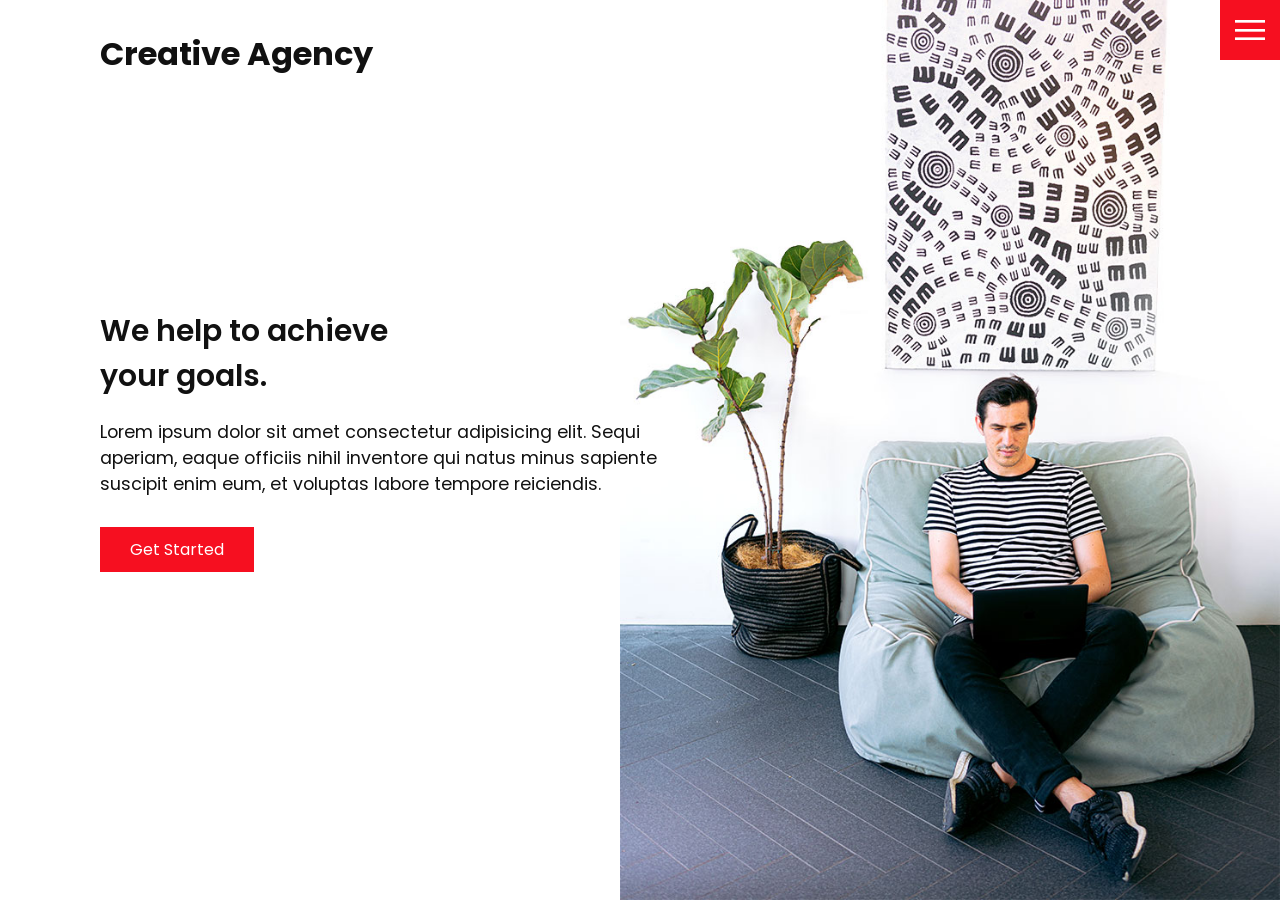
<file: creative-agency-website/index.html>
<!DOCTYPE html>
<html lang="en">
<head>
    <meta charset="UTF-8">
    <meta name="viewport" content="width=device-width, initial-scale=1.0">
    <link rel="stylesheet" href="css/style.css">
    <title>Creative Agency</title>
</head>
<body>
    <header>
        <div class="logo">Creative Agency</div>
        <div class="toggle"></div>
        <div class="navigation">
            <ul>
                <li><a href="index.html">Home</a></li>
                <li><a href="services.html">Services</a></li>
                <li><a href="work.html">Work</a></li>
                <li><a href="contact.html">Contact</a></li>
            </ul>
            <div class="social-bar">
                <ul>
                    <li>
                        <a href="https://facebook.com">
                            <img src="images/facebook.png" target="_blank" alt="">
                        </a>
                    </li>
                    <li>
                        <a href="https://x.com">
                            <img src="images/twitter.png" target="_blank" alt="">
                        </a>
                    </li>
                    <li>
                        <a href="https://instagram.com">
                            <img src="images/instagram.png" target="_blank" alt="">
                        </a>
                    </li>
                </ul>
                <a href="mailto:paicasenas@gmail.com" class="email-icon"><img src="images/email.png" alt=""></a>
            </div>
        </div>
    </header>

    <section class="home">
        <img src="images/home-img.jpg" alt="" class="home-img">
        <div class="home-content">
            <h1>We help to achieve <br> your goals.</h1>
            <p>Lorem ipsum dolor sit amet consectetur adipisicing elit. Sequi aperiam, eaque officiis nihil inventore qui natus minus sapiente suscipit enim eum, et voluptas labore tempore reiciendis.</p>
            <a href="contact.html" class="btn">Get Started</a>
        </div>
    </section>
    <script src="js/script.js"></script>
</body>
</html>
</file>
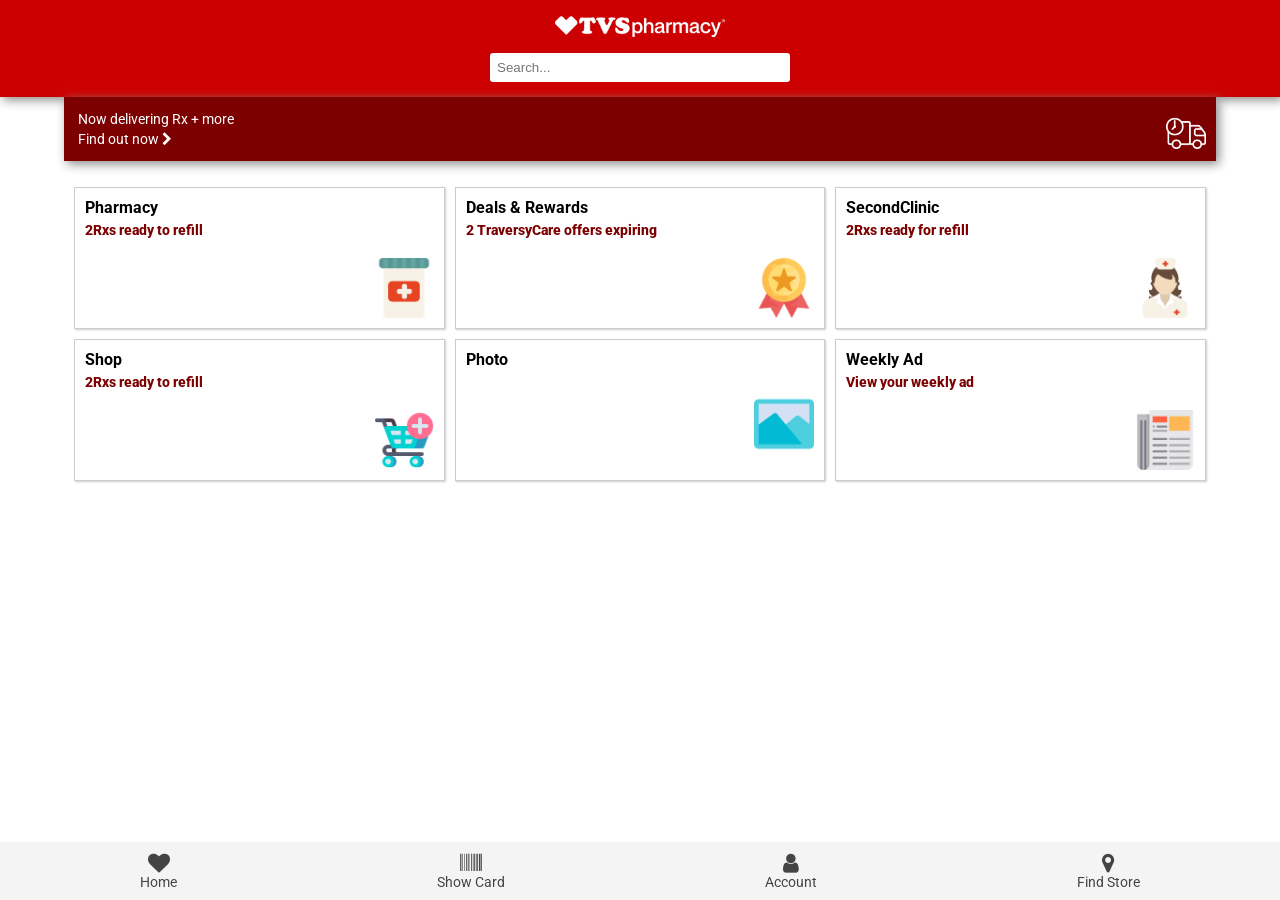
<file: html-css-mobile-ui-layout/index.html>
<!DOCTYPE html>
<html lang="en">
<head>
    <meta charset="UTF-8">
    <meta name="viewport" content="width=device-width, initial-scale=1.0">
    <link rel="preconnect" href="https://fonts.googleapis.com">
    <link rel="preconnect" href="https://fonts.gstatic.com" crossorigin>
    <link href="https://fonts.googleapis.com/css2?family=Roboto:wght@100;300;400;500;700;900&display=swap" rel="stylesheet">
    <link rel="stylesheet" href="https://cdnjs.cloudflare.com/ajax/libs/font-awesome/4.7.0/css/font-awesome.css" integrity="sha512-5A8nwdMOWrSz20fDsjczgUidUBR8liPYU+WymTZP1lmY9G6Oc7HlZv156XqnsgNUzTyMefFTcsFH/tnJE/+xBg==" crossorigin="anonymous" referrerpolicy="no-referrer" />
    <link rel="stylesheet" href="style.css">
    <title>TVS Pharmacy</title>
</head>
<body>
    <div id="splash">
        <img src="img/logo.png" alt="" class="logo">
    </div>

    <div class="content">
        <header class="app-header">
            <div class="container">
                <img src="img/logo.png" alt="" class="logo">
                <input type="text" class="search" placeholder="Search...">
            </div>
        </header>

        <div class="subheader">
            <div>
                <p>Now delivering Rx + more</p>
                <p>Find out now <i class="fa fa-chevron-right"></i></p>
            </div>
            <img src="img/delivery.png" alt="">
        </div>

        <div class="grid container">
            <div class="item">
                <h4>Pharmacy</h4>
                <p>2Rxs ready to refill</p>
                <img src="img/medicine.png" alt="">
            </div>
            <div class="item">
                <h4>Deals & Rewards</h4>
                <p>2 TraversyCare offers expiring</p>
                <img src="img/medal.png" alt="">
            </div>
            <div class="item">
                <h4>SecondClinic</h4>
                <p>2Rxs ready for refill</p>
                <img src="img/nurse.png" alt="">
            </div>
            <div class="item">
                <h4>Shop</h4>
                <p>2Rxs ready to refill</p>
                <img src="img/shop.png" alt="">
            </div>
            <div class="item">
                <h4>Photo</h4>
                <p></p>
                <img src="img/photo.png" alt="">
            </div>
            <div class="item">
                <h4>Weekly Ad</h4>
                <p>View your weekly ad</p>
                <img src="img/newspaper.png" alt="">
            </div>
        </div>
    </div>

    <footer class="app-footer">
        <ul>
            <li>
                <i class="fa fa-heart"></i>
                Home
            </li>
            <li>
                <i class="fa fa-barcode"></i>
                Show Card
            </li>
            <li>
                <i class="fa fa-user"></i>
                Account
            </li>
            <li>
                <i class="fa fa-map-marker"></i>
                Find Store
            </li>
        </ul>
    </footer>

    <script>
        setTimeout(() => {
            document.getElementById('splash').classList.add('fade');
        }, 1000);
    </script>
</body>
</html>
</file>
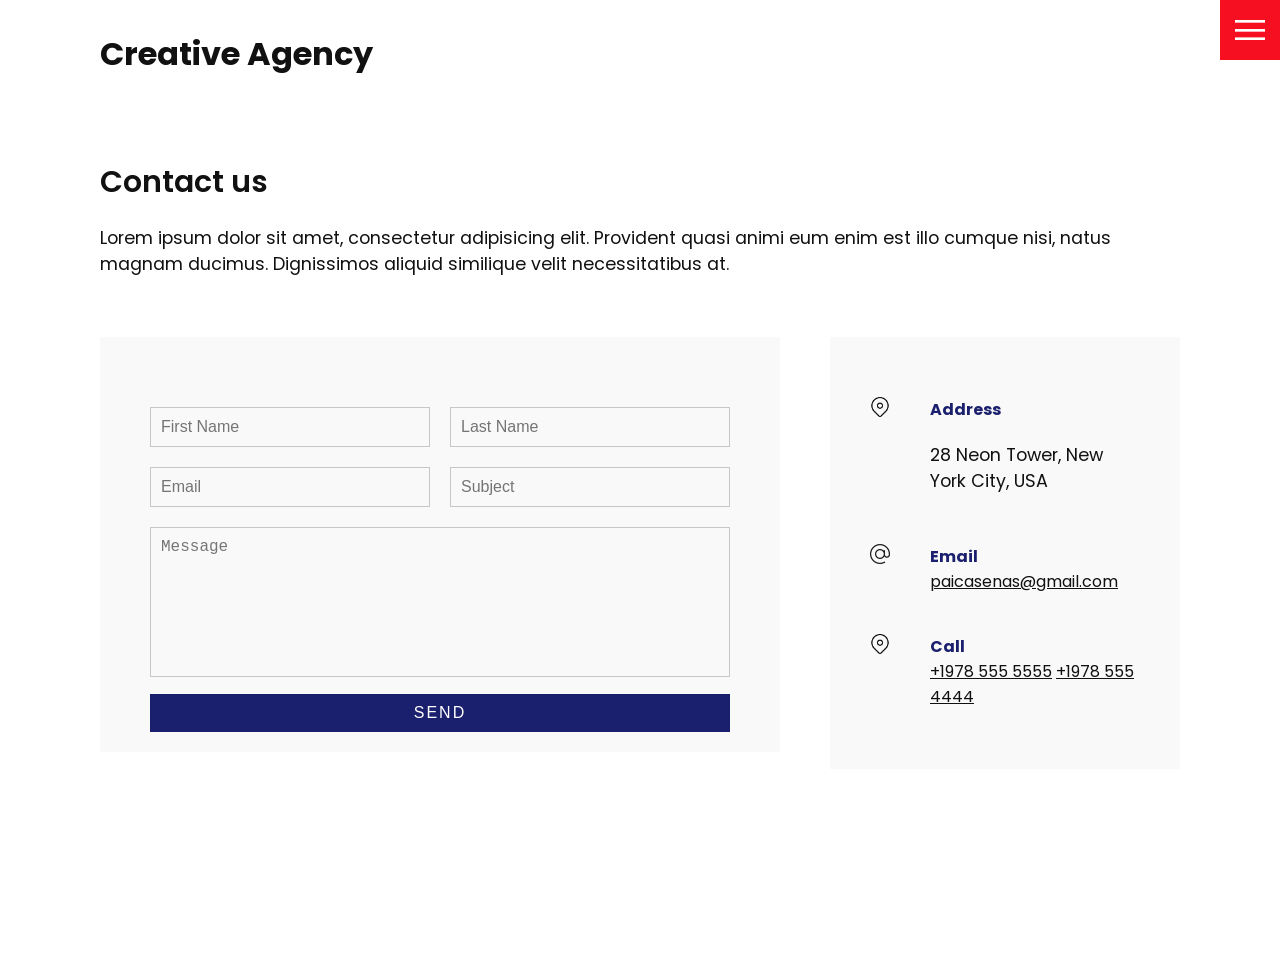
<file: creative-agency-website/contact.html>
<!DOCTYPE html>
<html lang="en">
<head>
    <meta charset="UTF-8">
    <meta name="viewport" content="width=device-width, initial-scale=1.0">
    <link rel="stylesheet" href="css/style.css">
    <title>Creative Agency</title>
</head>
<body>
    <header>
        <div class="logo">Creative Agency</div>
        <div class="toggle"></div>
        <div class="navigation">
            <ul>
                <li><a href="index.html">Home</a></li>
                <li><a href="services.html">Services</a></li>
                <li><a href="work.html">Work</a></li>
                <li><a href="contact.html">Contact</a></li>
            </ul>
            <div class="social-bar">
                <ul>
                    <li>
                        <a href="https://facebook.com">
                            <img src="images/facebook.png" target="_blank" alt="">
                        </a>
                    </li>
                    <li>
                        <a href="https://x.com">
                            <img src="images/twitter.png" target="_blank" alt="">
                        </a>
                    </li>
                    <li>
                        <a href="https://instagram.com">
                            <img src="images/instagram.png" target="_blank" alt="">
                        </a>
                    </li>
                </ul>
                <a href="mailto:paicasenas@gmail.com" class="email-icon"><img src="images/email.png" alt=""></a>
            </div>
        </div>
    </header>

    <section>
        <div class="title">
            <h1>Contact us</h1>
            
            <p>Lorem ipsum dolor sit amet, consectetur adipisicing elit. Provident quasi animi eum enim est illo cumque nisi, natus magnam ducimus. Dignissimos aliquid similique velit necessitatibus at.</p>
        </div>
        <div class="contact">
            <div class="contact-form">
                <form>
                    <div class="row">
                        <div class="input50">
                            <input type="text" placeholder="First Name">
                        </div>
                        <div class="input50">
                            <input type="text" placeholder="Last Name">
                        </div>
                    </div>
                    <div class="row">
                        <div class="input50">
                            <input type="text" placeholder="Email">
                        </div>
                        <div class="input50">
                            <input type="text" placeholder="Subject">
                        </div>
                    </div>
                    <div class="row">
                        <div class="input100">
                            <textarea placeholder="Message"></textarea>
                        </div>
                    </div>
                    <div class="row">
                        <div class="input100">
                            <input type="submit" value="Send">
                        </div>
                    </div>
                </form>
            </div>

            <div class="contact-info">
                <div class="info-box">
                    <img src="images/address.png" class="contact-icon" alt="">
                    <div class="details">
                        <h4>Address</h4>
                        <p>28 Neon Tower, New York City, USA</p>
                    </div>
                </div>
                <div class="info-box">
                    <img src="images/email.png" class="contact-icon" alt="">
                    <div class="details">
                        <h4>Email</h4>
                        <a href="mailto:paicasenas@gmail.com">paicasenas@gmail.com</a>
                    </div>
                </div>
                <div class="info-box">
                    <img src="images/address.png" class="contact-icon" alt="">
                    <div class="details">
                        <h4>Call</h4>
                        <a href="tel:+19785555555">+1978 555 5555</a>
                        <a href="tel:+19785554444">+1978 555 4444</a>
                    </div>
                </div>
            </div>
        </div>
    </section>
    <script src="js/script.js"></script>
</body>
</html>
</file>
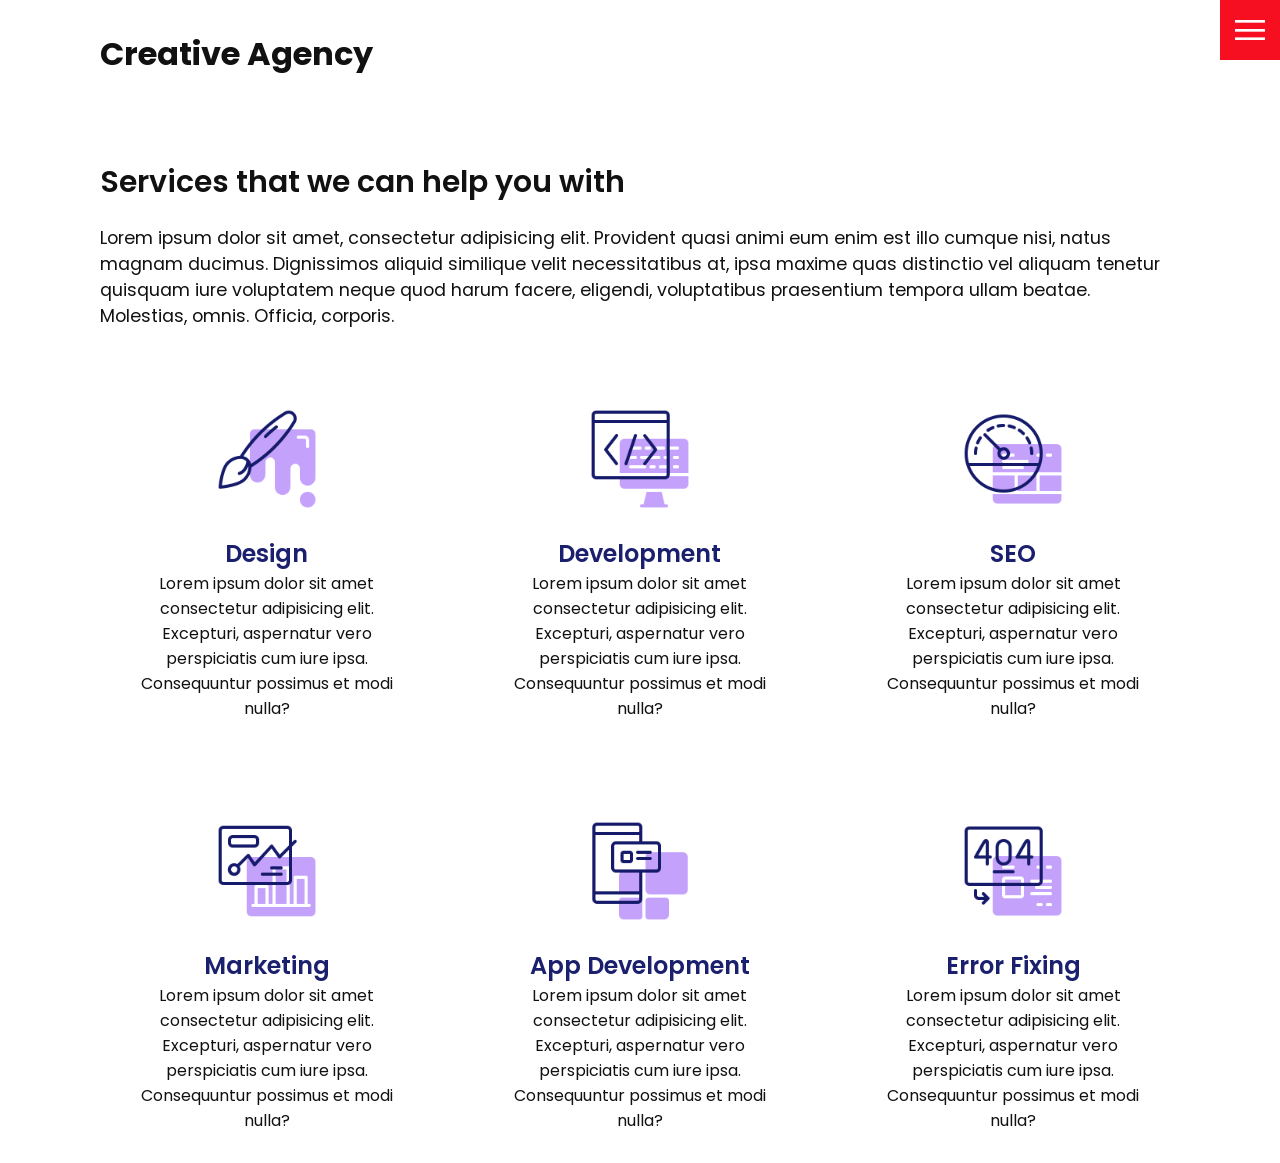
<file: creative-agency-website/services.html>
<!DOCTYPE html>
<html lang="en">
<head>
    <meta charset="UTF-8">
    <meta name="viewport" content="width=device-width, initial-scale=1.0">
    <link rel="stylesheet" href="css/style.css">
    <title>Creative Agency</title>
</head>
<body>
    <header>
        <div class="logo">Creative Agency</div>
        <div class="toggle"></div>
        <div class="navigation">
            <ul>
                <li><a href="index.html">Home</a></li>
                <li><a href="services.html">Services</a></li>
                <li><a href="work.html">Work</a></li>
                <li><a href="contact.html">Contact</a></li>
            </ul>
            <div class="social-bar">
                <ul>
                    <li>
                        <a href="https://facebook.com">
                            <img src="images/facebook.png" target="_blank" alt="">
                        </a>
                    </li>
                    <li>
                        <a href="https://x.com">
                            <img src="images/twitter.png" target="_blank" alt="">
                        </a>
                    </li>
                    <li>
                        <a href="https://instagram.com">
                            <img src="images/instagram.png" target="_blank" alt="">
                        </a>
                    </li>
                </ul>
                <a href="mailto:paicasenas@gmail.com" class="email-icon"><img src="images/email.png" alt=""></a>
            </div>
        </div>
    </header>

    <section>
        <div class="title">
            <h1>Services that we can help you with</h1>
            
            <p>Lorem ipsum dolor sit amet, consectetur adipisicing elit. Provident quasi animi eum enim est illo cumque nisi, natus magnam ducimus. Dignissimos aliquid similique velit necessitatibus at, ipsa maxime quas distinctio vel aliquam tenetur quisquam iure voluptatem neque quod harum facere, eligendi, voluptatibus praesentium tempora ullam beatae. Molestias, omnis. Officia, corporis.</p>
        </div>
        <div class="services">
            <div class="service">
                <div class="icon">
                    <img src="images/001.png" alt="">
                </div>
                <h2>Design</h2>
                Lorem ipsum dolor sit amet consectetur adipisicing elit. Excepturi, aspernatur vero perspiciatis cum iure ipsa. Consequuntur possimus et modi nulla?
            </div>
            <div class="service">
                <div class="icon">
                    <img src="images/002.png" alt="">
                </div>
                <h2>Development</h2>
                Lorem ipsum dolor sit amet consectetur adipisicing elit. Excepturi, aspernatur vero perspiciatis cum iure ipsa. Consequuntur possimus et modi nulla?
            </div>
            <div class="service">
                <div class="icon">
                    <img src="images/003.png" alt="">
                </div>
                <h2>SEO</h2>
                Lorem ipsum dolor sit amet consectetur adipisicing elit. Excepturi, aspernatur vero perspiciatis cum iure ipsa. Consequuntur possimus et modi nulla?
            </div>
            <div class="service">
                <div class="icon">
                    <img src="images/004.png" alt="">
                </div>
                <h2>Marketing</h2>
                Lorem ipsum dolor sit amet consectetur adipisicing elit. Excepturi, aspernatur vero perspiciatis cum iure ipsa. Consequuntur possimus et modi nulla?
            </div>
            <div class="service">
                <div class="icon">
                    <img src="images/005.png" alt="">
                </div>
                <h2>App Development</h2>
                Lorem ipsum dolor sit amet consectetur adipisicing elit. Excepturi, aspernatur vero perspiciatis cum iure ipsa. Consequuntur possimus et modi nulla?
            </div>
            <div class="service">
                <div class="icon">
                    <img src="images/006.png" alt="">
                </div>
                <h2>Error Fixing</h2>
                Lorem ipsum dolor sit amet consectetur adipisicing elit. Excepturi, aspernatur vero perspiciatis cum iure ipsa. Consequuntur possimus et modi nulla?
            </div>
        </div>
    </section>
    <script src="js/script.js"></script>
</body>
</html>
</file>
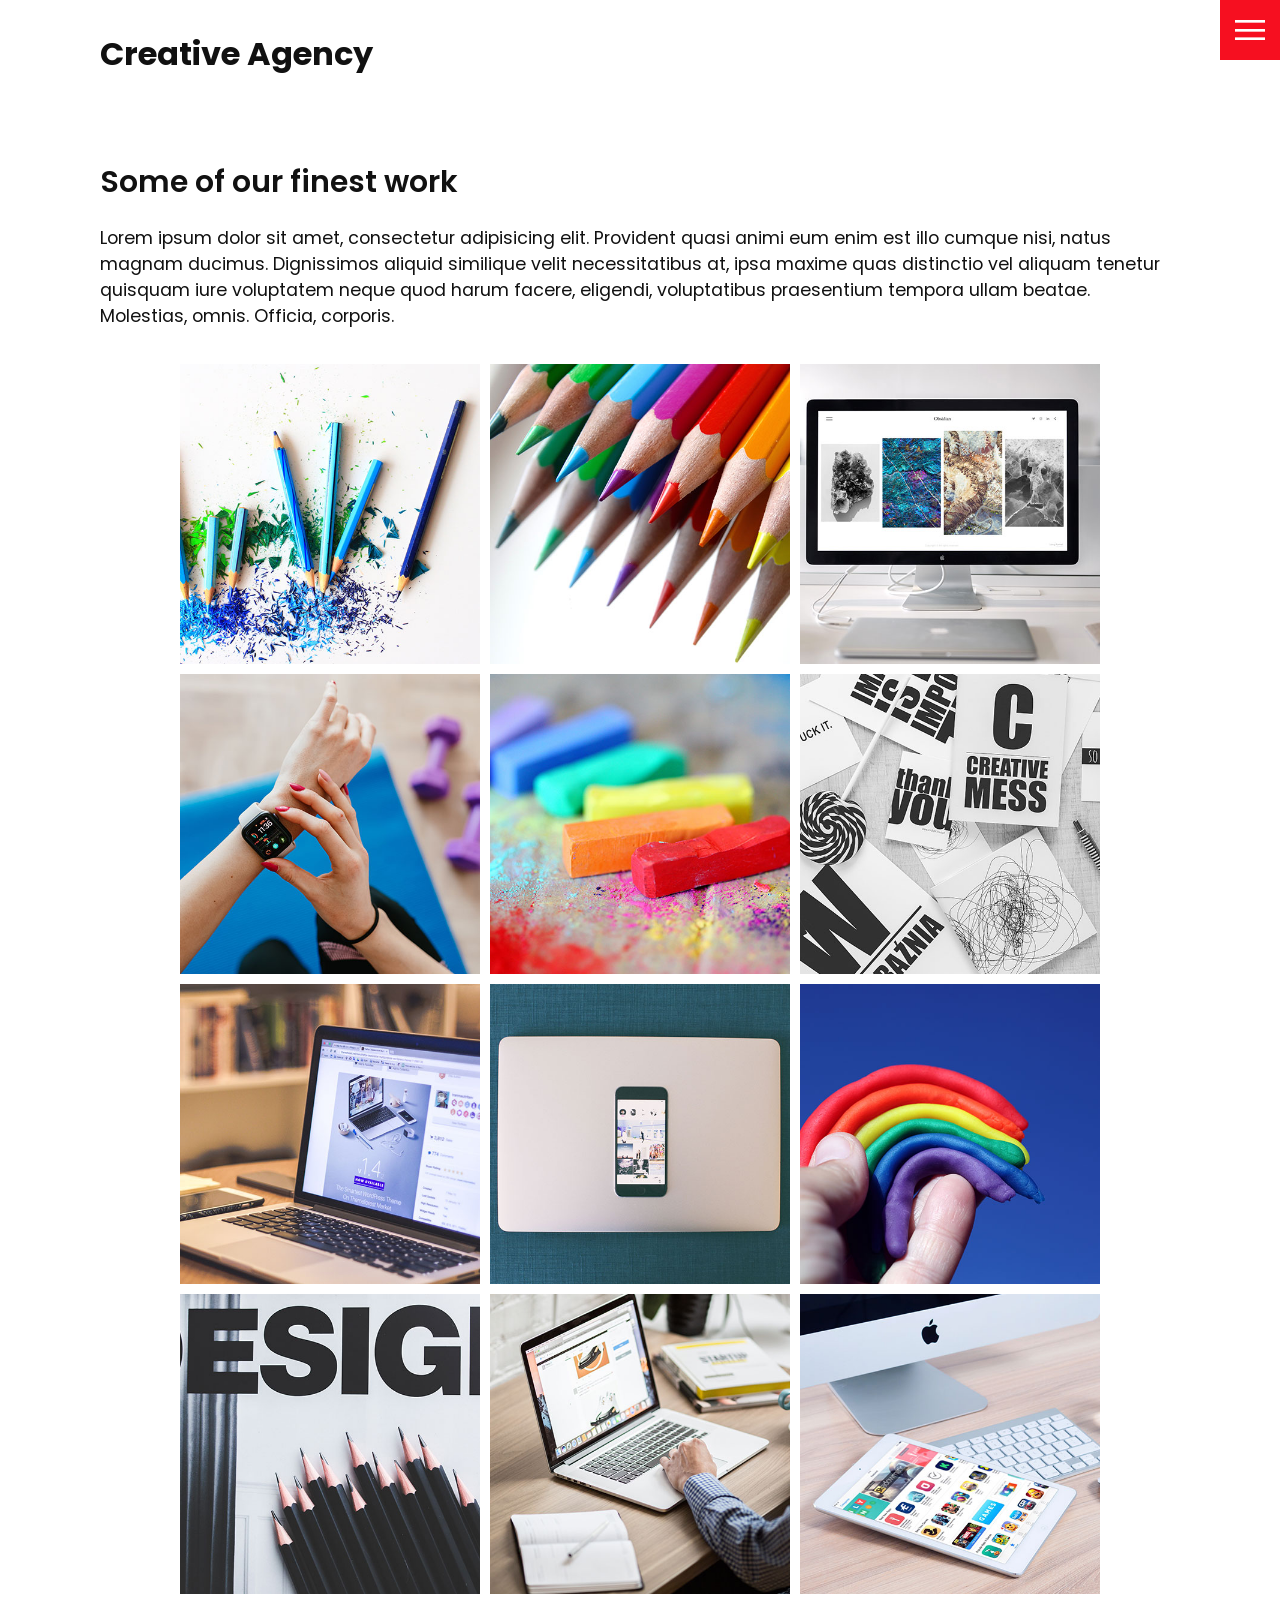
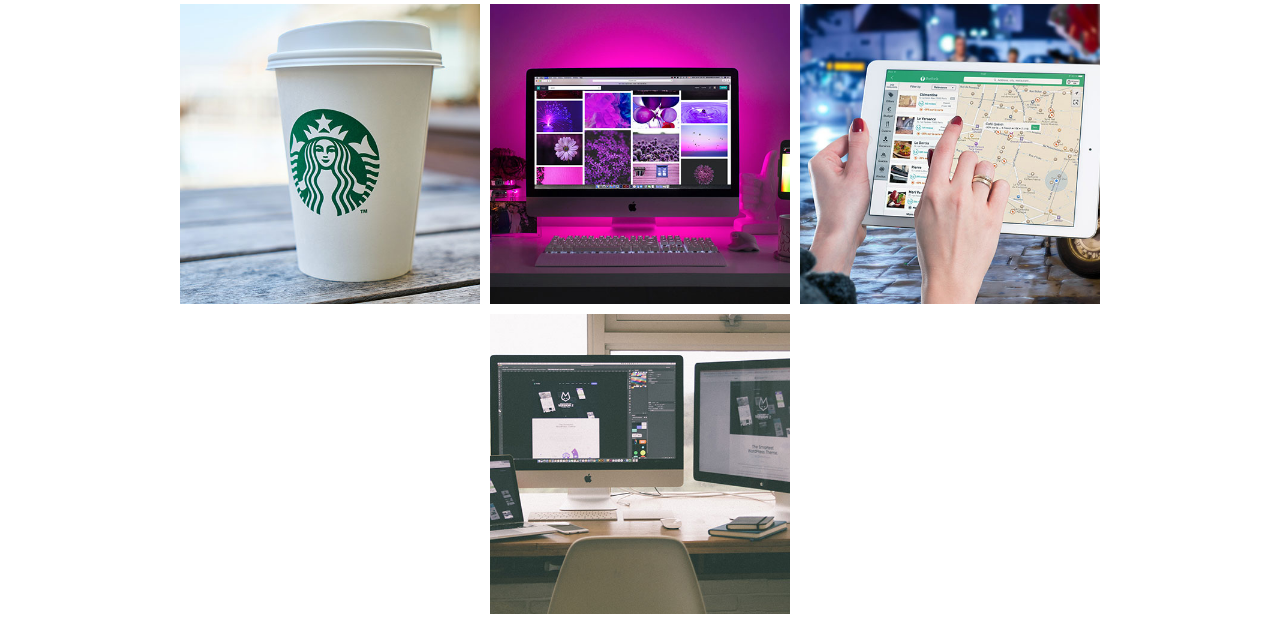
<file: creative-agency-website/work.html>
<!DOCTYPE html>
<html lang="en">
<head>
    <meta charset="UTF-8">
    <meta name="viewport" content="width=device-width, initial-scale=1.0">
    <link rel="stylesheet" href="css/style.css">
    <title>Creative Agency</title>
</head>
<body>
    <header>
        <div class="logo">Creative Agency</div>
        <div class="toggle"></div>
        <div class="navigation">
            <ul>
                <li><a href="index.html">Home</a></li>
                <li><a href="services.html">Services</a></li>
                <li><a href="work.html">Work</a></li>
                <li><a href="contact.html">Contact</a></li>
            </ul>
            <div class="social-bar">
                <ul>
                    <li>
                        <a href="https://facebook.com">
                            <img src="images/facebook.png" target="_blank" alt="">
                        </a>
                    </li>
                    <li>
                        <a href="https://x.com">
                            <img src="images/twitter.png" target="_blank" alt="">
                        </a>
                    </li>
                    <li>
                        <a href="https://instagram.com">
                            <img src="images/instagram.png" target="_blank" alt="">
                        </a>
                    </li>
                </ul>
                <a href="mailto:paicasenas@gmail.com" class="email-icon"><img src="images/email.png" alt=""></a>
            </div>
        </div>
    </header>

    <section>
        <div class="title">
            <h1>Some of our finest work</h1>
            
            <p>Lorem ipsum dolor sit amet, consectetur adipisicing elit. Provident quasi animi eum enim est illo cumque nisi, natus magnam ducimus. Dignissimos aliquid similique velit necessitatibus at, ipsa maxime quas distinctio vel aliquam tenetur quisquam iure voluptatem neque quod harum facere, eligendi, voluptatibus praesentium tempora ullam beatae. Molestias, omnis. Officia, corporis.</p>
        </div>

        <div class="portfolio">
            <div class="item">
                <img src="images/portfolio-item1.jpg" alt="">
                <div class="action">
                    <a href="#">Launch</a>
                </div>
            </div>
            <div class="item">
                <img src="images/portfolio-item2.jpg" alt="">
                <div class="action">
                    <a href="#">Launch</a>
                </div>
            </div>
            <div class="item">
                <img src="images/portfolio-item3.jpg" alt="">
                <div class="action">
                    <a href="#">Launch</a>
                </div>
            </div>
            <div class="item">
                <img src="images/portfolio-item4.jpg" alt="">
                <div class="action">
                    <a href="#">Launch</a>
                </div>
            </div>
            <div class="item">
                <img src="images/portfolio-item5.jpg" alt="">
                <div class="action">
                    <a href="#">Launch</a>
                </div>
            </div>
            <div class="item">
                <img src="images/portfolio-item6.jpg" alt="">
                <div class="action">
                    <a href="#">Launch</a>
                </div>
            </div>
            <div class="item">
                <img src="images/portfolio-item7.jpg" alt="">
                <div class="action">
                    <a href="#">Launch</a>
                </div>
            </div>
            <div class="item">
                <img src="images/portfolio-item8.jpg" alt="">
                <div class="action">
                    <a href="#">Launch</a>
                </div>
            </div>
            <div class="item">
                <img src="images/portfolio-item9.jpg" alt="">
                <div class="action">
                    <a href="#">Launch</a>
                </div>
            </div>
            <div class="item">
                <img src="images/portfolio-item10.jpg" alt="">
                <div class="action">
                    <a href="#">Launch</a>
                </div>
            </div>
            <div class="item">
                <img src="images/portfolio-item11.jpg" alt="">
                <div class="action">
                    <a href="#">Launch</a>
                </div>
            </div>
            <div class="item">
                <img src="images/portfolio-item12.jpg" alt="">
                <div class="action">
                    <a href="#">Launch</a>
                </div>
            </div>
            <div class="item">
                <img src="images/portfolio-item13.jpg" alt="">
                <div class="action">
                    <a href="#">Launch</a>
                </div>
            </div>
            <div class="item">
                <img src="images/portfolio-item14.jpg" alt="">
                <div class="action">
                    <a href="#">Launch</a>
                </div>
            </div>
            <div class="item">
                <img src="images/portfolio-item15.jpg" alt="">
                <div class="action">
                    <a href="#">Launch</a>
                </div>
            </div>
            <div class="item">
                <img src="images/portfolio-item16.jpg" alt="">
                <div class="action">
                    <a href="#">Launch</a>
                </div>
            </div>
        </div>
    </section>
    <script src="js/script.js"></script>
</body>
</html>
</file>
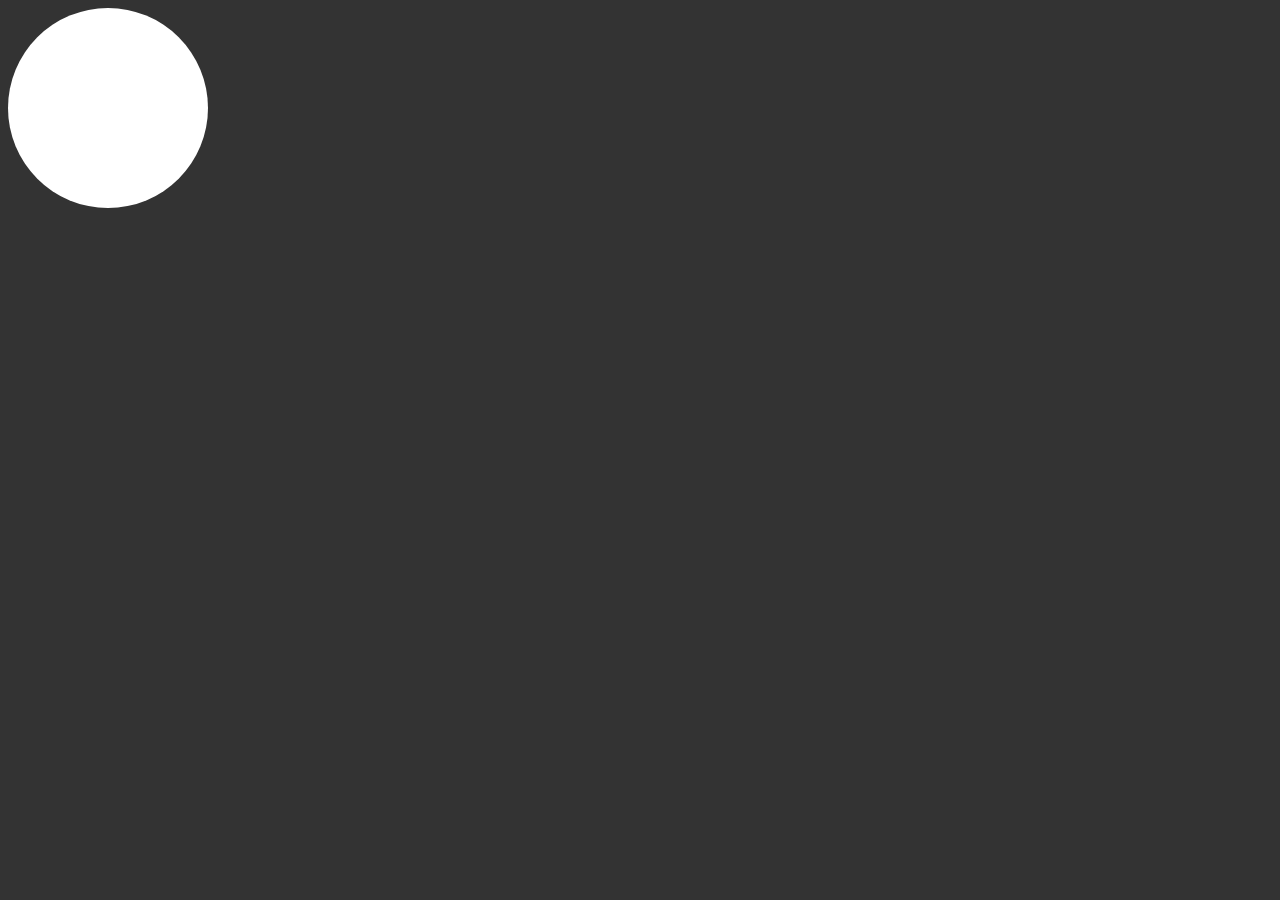
<file: css-animation-transitions/keyframes.html>
<!DOCTYPE html>
<html lang="en">
<head>
    <meta charset="UTF-8">
    <meta name="viewport" content="width=device-width, initial-scale=1.0">
    <title>Keyframes & Animation</title>
    <link rel="stylesheet" href="keyframes.css">
</head>
<body>
    <div class="box"></div>
</body>
</html>
</file>
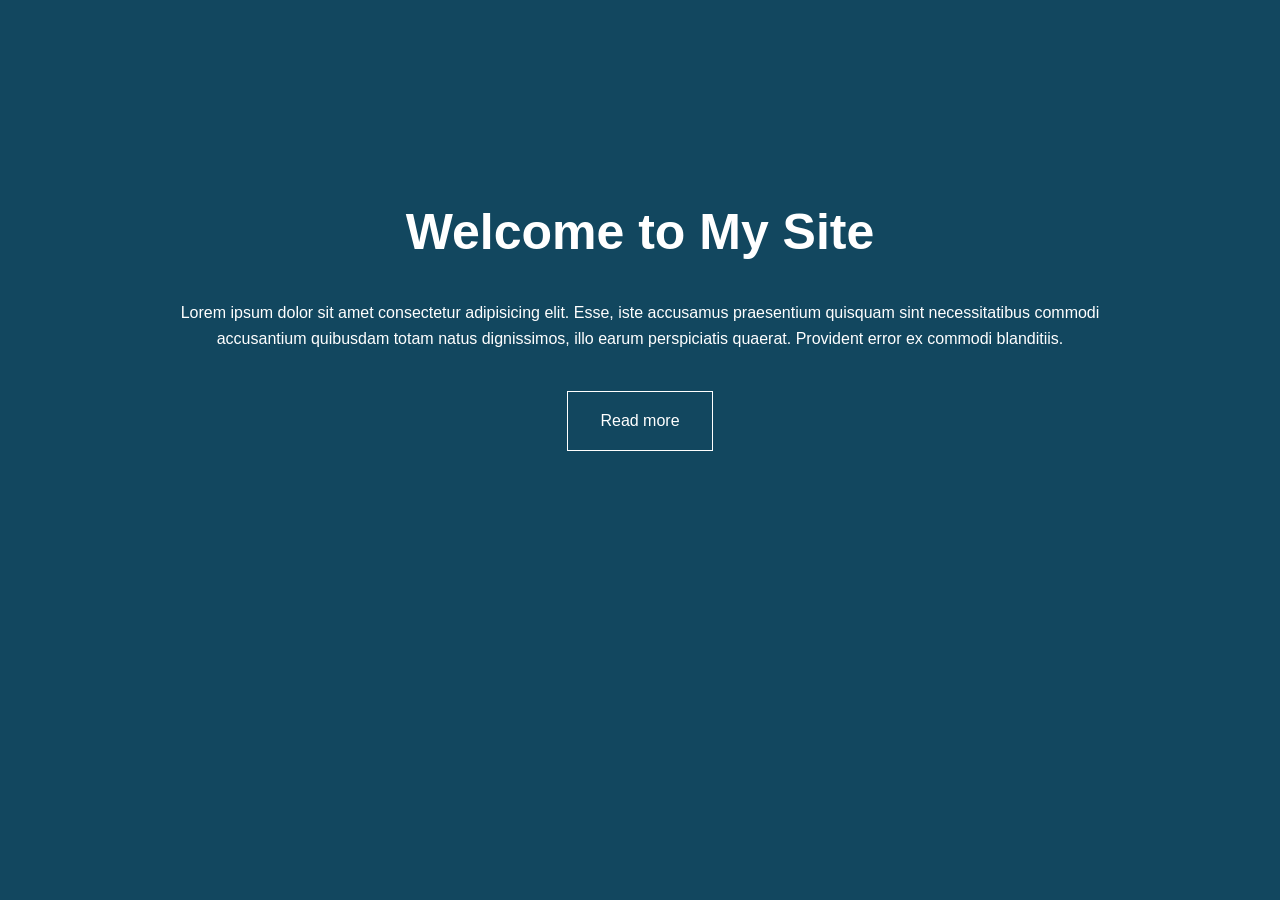
<file: css-animation-transitions/landing.html>
<!DOCTYPE html>
<html lang="en">
<head>
    <meta charset="UTF-8">
    <meta name="viewport" content="width=device-width, initial-scale=1.0">
    <link rel="stylesheet" href="landing.css">
    <title>Landing Page</title>
</head>
<body>
    <header id="showcase">
        <h1>Welcome to My Site</h1>
    </header>
    <div id="content" class="container">
        Lorem ipsum dolor sit amet consectetur adipisicing elit. Esse, iste accusamus praesentium quisquam sint necessitatibus commodi accusantium quibusdam totam natus dignissimos, illo earum perspiciatis quaerat. Provident error ex commodi blanditiis.
    </div>
    <a href="#" class="btn">Read more</a>
</body>
</html>
</file>
<file: creative-agency-website/css/style.css>
@import url('https://fonts.googleapis.com/css2?family=Poppins:wght@200;300;400;500;600;700;800;900&display=swap');

:root {
    --primary-color: #f60f20;
    --secondary-color: #1b206e;
}

/* BASE STYLES */
* {
    box-sizing: border-box;
    margin: 0;
    padding: 0;
}

html, body {
    font-family: 'Poppins', sans-serif;
    color: #111;
}

h1 {
    font-size: 30px;
    font-weight: 600;
}

p {
    margin: 20px 0 10px;
    font-size: 1.1rem; /* rem multiplier of font size of root html element (16px is default), em is font size relative to parent font */
}

section {
    display: flex;
    height: 100vh; /* 100 of viewport height */
    flex-direction: column;
    align-items: center;
    padding: 100px;
    margin-top: 60px;
}

section.home {
    flex-direction: row;
    margin-top: 0;
}

/* BUTTON */
.btn {
    cursor: pointer;
    display: inline-block;
    background-color: var(--primary-color);
    color: #fff;
    text-decoration: none;
    padding: 10px 30px;
    margin: 20px 0; /* does not work if display not changed. links are inline by default, and margin cannot be added. */
    transition: 0.2s;
    border: 0;
}

.btn:hover {
    transform: scale(.98)
}

.logo {
    position: absolute;
    top: 30px;
    left: 100px;
    font-size: 2rem;
    font-weight: 700;
    z-index: 20;
}

/* TOGGLE */
.toggle {
    position: fixed;
    top: 0;
    right: 0;
    width: 60px;
    height: 60px;
    background: var(--primary-color) url(../images/menu.png);
    background-size: 30px;
    background-position: center;
    background-repeat: no-repeat;
    z-index: 20;
    cursor: pointer;
}

.toggle.active {
    background: var(--primary-color) url(../images/close.png);
    background-size: 25px;
    background-position: center;
    background-repeat: no-repeat;
}

/* NAVIGATION */
.navigation {
    position: fixed;
    top: 0;
    left: 100%;
    width: 100%;
    height: 100%;
    background-color: #fff;
    z-index: 15;
    display: flex;
    justify-content: center;
    align-items: center;
}

.navigation.active {
    left: 0;
}

.navigation ul {
    position: relative;
}

.navigation ul li {
    position: relative;
    list-style: none;
    text-align: center;
}

.navigation ul li a {
    font-size: 2.2rem;
    color: #111;
    text-decoration: none;
    font-weight: 300;
}

.navigation ul li a:hover {
    color: var(--primary-color);
}

.navigation .social-bar {
    position: absolute;
    top: 0;
    left: 0;
    width: 60px;
    height: 100%;
    display: flex;
    justify-content: center;
    align-items: center;
}

.navigation .social-bar a {
    display: inline-block;
    transform: scale(0.5);
}

.navigation .email-icon {
    position: absolute;
    bottom: 20px;
    transform: scale(0.5);
}

/* HOMEPAGE */
.home-content {
    position: relative;
    z-index: 10;
    max-width: 600px;
}

.home-img {
    position: absolute;
    bottom: 0;
    right: 0;
    height: 110%;
}

/* SERVICES PAGE */
.services {
    margin-top: 40px;
    display: grid;
    grid-template-columns: repeat(3, 1fr); /* define how wide the grid columns are and how many we want. fr means fraction. */
    gap: 40px; /* space in between rows & cols */
    text-align: center;
}

.services .service {
    padding: 30px;
}

.services .service:hover {
    box-shadow: 0 10px 30px rgba(0, 0, 0, 0.1);
}

.services .service h2 {
    font-size: 24px;
    font-weight: 600;
    margin-top: 20px;
    color: var(--secondary-color);
}

.services .service .icon img {
    max-width: 100px;
}

/* WORK PAGE */
.portfolio {
    display: flex;
    flex-wrap: wrap;
    justify-content: center;
    margin-top: 20px;
}

.portfolio .item {
    position: relative;
    width: 300px;
    height: 300px;
    margin: 5px;
}

.portfolio .item img {
    width: 100%;
    height: 100%;
}

.portfolio .item .action {
    position: absolute;
    top: 0;
    left: 0;
    width: 100%;
    height: 100%;
    background: rgba(0, 0, 0, 0.8);
    display: flex;
    justify-content: center;
    align-items: center;
    opacity: 0;
    transition: 0.5s;
}

.portfolio .item:hover .action {
    opacity: 1;
}

.portfolio .item .action a {
    display: inline-block;
    color: #fff;
    text-decoration: none;
    border: 1px solid #fff;
    padding: 5px 15px;
}

/* CONTACT */
.contact {
    position: relative;
    width: 100%;
    margin-top: 50px;
    display: flex;
    justify-content: space-between;
    align-items: flex-start;
}

.contact-form {
    position: relative;
    background-color: #f9f9f9f9;
    width: calc(100% - 400px);
    padding: 60px 40px 20px;
}

.contact-form form {
    width: 100%;
}

.contact-form .row {
    width: 100%;
    display: flex;
}

.contact-form .input50 {
    width: 50%;
    margin: 0 10px;
}

.contact-form .input100 {
    width: 100%;
    margin: 0 10px;
}

.contact-form .row input,
.contact-form .row textarea {
    position: relative;
    border: 1px solid rgba(0, 0, 0, 0.2);
    color: #111;
    background: transparent;
    width: 100%;
    padding: 10px;
    outline: none;
    font-size: 16px;
    font-weight: 300;
    margin: 10px 0;
    resize: none;
}

.contact-form .row textarea {
    height: 150px;
}

.contact-form .row input[type='submit'] {
    background-color: var(--secondary-color);
    color: #fff;
    margin: 0;
    text-transform: uppercase;
    letter-spacing: 2px;
    font-weight: 500;
    border: 0;
    cursor: pointer;
}

.contact-info {
    width: 350px;
    background-color: #f9f9f9f9;
    padding: 60px 40px 20px;
}

.contact-info .info-box {
    display: flex;
    align-items: flex-start;
    margin-bottom: 40px;
}

.contact-info .info-box .contact-icon {
    width: 20px;
    margin-right: 40px;
}

.contact-info .info-box .details h4 {
    color: var(--secondary-color);
}

.contact-info .info-box .details p,
.contact-info .info-box .details a {
    color: #111;
}

@media(max-width: 1068px) {
    .home-img {
        display: none;
    }

    .logo {
        top: 10px;
        left: 40px;
        font-size: 1.5rem;
    }

    section {
        padding: 100px 40px;
    }

    .navigation ul li a {
        font-size: 2rem;
    }

    .services {
        grid-template-columns: repeat(2, 1fr);
    }

    .contact {
        flex-direction: column;
    }

    .contact-form {
        width: 100%;
        padding: 30px 30px 20px;
    }

    .contact-form .row {
        flex-direction: column;
    }

    .contact-form .input50,
    .contact-form .input100 {
        width: 100%;
        margin: 0;
    }

    .contact-info {
        width: 100%;
        margin-top: 20px;
        padding: 30px 30px 20px;
    }
}

@media(max-width: 768px) {
    .services {
        grid-template-columns: 1fr;
    }

    .services .service {
        box-shadow: 0 10px 30px rgba(0, 0, 0, 0.1);
    }
}
</file>
<file: html-css-mobile-ui-layout/style.css>
:root {
    --primary-color: #cc0000;
    --secondary-color: #7c0000;
}

* {
    box-sizing: border-box;
    margin: 0;
    padding: 0;
}

html, body {
    height: 100%;
}

body {
    font-family: 'Roboto', sans-serif;
    display: flex;
    flex-direction: column;
}

.content {
    flex: 1 0 auto;
}

.container {
    width: 90%;
    margin: 0 auto;
    padding: 10px;
    overflow: none;
}

.app-header {
    background-color: var(--primary-color);
    box-shadow: 3px 3px 10px #888;
}

.app-header .container {
    display: flex;
    flex-direction: column;
    align-items: center;
    justify-content: center;
    padding: 15px 10px;
}

.app-header .logo {
    width: 170px;
    margin-bottom: 16px;
}

.app-header input[type='text'] {
    padding: 7px;
    width: 300px;
    border: 0;
    border-radius: 3px;
}

.subheader {
    background-color: var(--secondary-color);
    color: #fff;
    box-shadow: 3px 3px 10px #888;
    margin: 0 auto 16px;
    width: 90%;
    font-size: 14px;
    padding: 10px;
    display: flex;
    align-items: center;
    justify-content: space-between;
}

.subheader p {
    margin: 4px;
}

.subheader img {
    width: 40px;
}

.grid {
    display: grid;
    grid-template-columns: repeat(2, 1fr);
    gap: 10px;
}

.grid .item {
    display: flex;
    flex-direction: column;
    border: 1px #ccc solid;
    padding: 10px;
    box-shadow: 1px 1px 2px #ccc;
}

.grid .item h4 {
    margin-bottom: 5px;
}

.grid .item p {
    font-size: 14px;
    color: var(--secondary-color);
    font-weight: 800;
    margin-bottom: 20px;
}

.grid .item img {
    width: 30px;
    align-self: flex-end;
}

.app-footer {
    flex-shrink: 0;
    background-color: #f4f4f4;
    color: #444;
    padding: 10px;
    font-size: 14px;
    margin-top: 10px;
}

.app-footer ul {
    display: flex;
    align-items: center;
    justify-content: space-around;
    list-style: none;
}

.app-footer ul li {
    display: flex;
    flex-direction: column;
    align-items: center;
}

.app-footer ul li i {
    font-size: 22px;
}

/* Splash screen */
#splash {
    position: absolute;
    top: 0;
    left: 0;
    height: 100vh;
    width: 100%;
    background-color: var(--primary-color);
    z-index: 2;
    display: flex;
    flex-direction: column;
    align-items: center;
    justify-content: center;
    transition: opacity 1s;
}

#splash img {
    width: 300px;
}

#splash.fade {
    opacity: 0;
}

@media(min-width: 768px) {
    .grid {
        grid-template-columns: repeat(3, 1fr);
    }

    .grid .item img {
        width: 60px;
    }
}
</file>
<file: css-animation-transitions/keyframes.css>
body {
    background: #333;
}
.box {
    background: white;
    width: 200px;
    height: 200px;
    position: relative;
    animation-name: myanimation; /* name to be used to identify keyframe */
    animation-duration: 4s; /* duration of animation */
    animation-iteration-count: 1;
    /* animation-delay: 2s; */
    /* animation-direction: alternate; */
    /* animation-timing-function: ease-in-out; */
    animation-fill-mode: forwards; /* stays as the last keyframe */
}

/* @keyframes myanimation {
    0% { background-color: white; left:0px; top: 0px; border-radius: 0 0 0 0;}
    25% { background-color: red; left: 300px; top: 0px; border-radius: 50% 0 0 0;}
    50% { background-color: green; left: 300px; top: 300px; border-radius: 50% 50% 0 0;}
    75% { background-color: blue; left: 0px; top: 300px; border-radius: 50% 50% 50% 0;}
    100% {background-color: white; left: 0px; top: 0px; border-radius: 50% 50% 50% 50%;}
} */

@keyframes myanimation {
    0% { background-color: white;  border-radius: 0 0 0 0;}
    25% { background-color: red; border-radius: 50% 0 0 0;}
    50% { background-color: green; border-radius: 50% 50% 0 0;}
    75% { background-color: blue; border-radius: 50% 50% 50% 0;}
    100% {background-color: white; border-radius: 50% 50% 50% 50%;}
}
</file>
<file: css-animation-transitions/landing.css>
* {
    margin: 0;
    padding: 0;
}

body {
    font-family: Arial, Helvetica, sans-serif;
    background-color: #12475F;
    color: white;
    line-height: 1.6;;
    text-align: center;
}

.container {
    max-width: 960px;
    margin: auto;
    padding: 0 30px;
}

#showcase {
    height: 300px;
}

#showcase h1 {
    font-size: 50px;
    line-height: 1.3;
    position: relative;
    animation: heading;
    animation-duration: 3s;
    animation-fill-mode: forwards;
}

@keyframes heading {
    0% {top: -50px;}
    100% {top: 200px;}
}

#content {
    position: relative;
    animation-name: content;
    animation-duration: 3s;
    animation-fill-mode: forwards;
}

@keyframes content {
    0% {left: -1000px;}
    100% {left: 0px;}
}

.btn {
    display: inline-block;
    color: white;
    text-decoration: none;
    padding: 1rem 2rem;
    border: white 1px solid;
    margin-top: 40px;
    opacity: 0;
    animation-name: btn;
    animation-duration: 3s;
    animation-delay: 3s;
    animation-fill-mode: forwards;

    transition-property: transform;
    transition-duration: 1s;
}

.btn:hover {
    transform: rotateY(180deg);
}

@keyframes btn {
    0% {opacity: 0;}
    100% {opacity: 1;}
}
</file>
